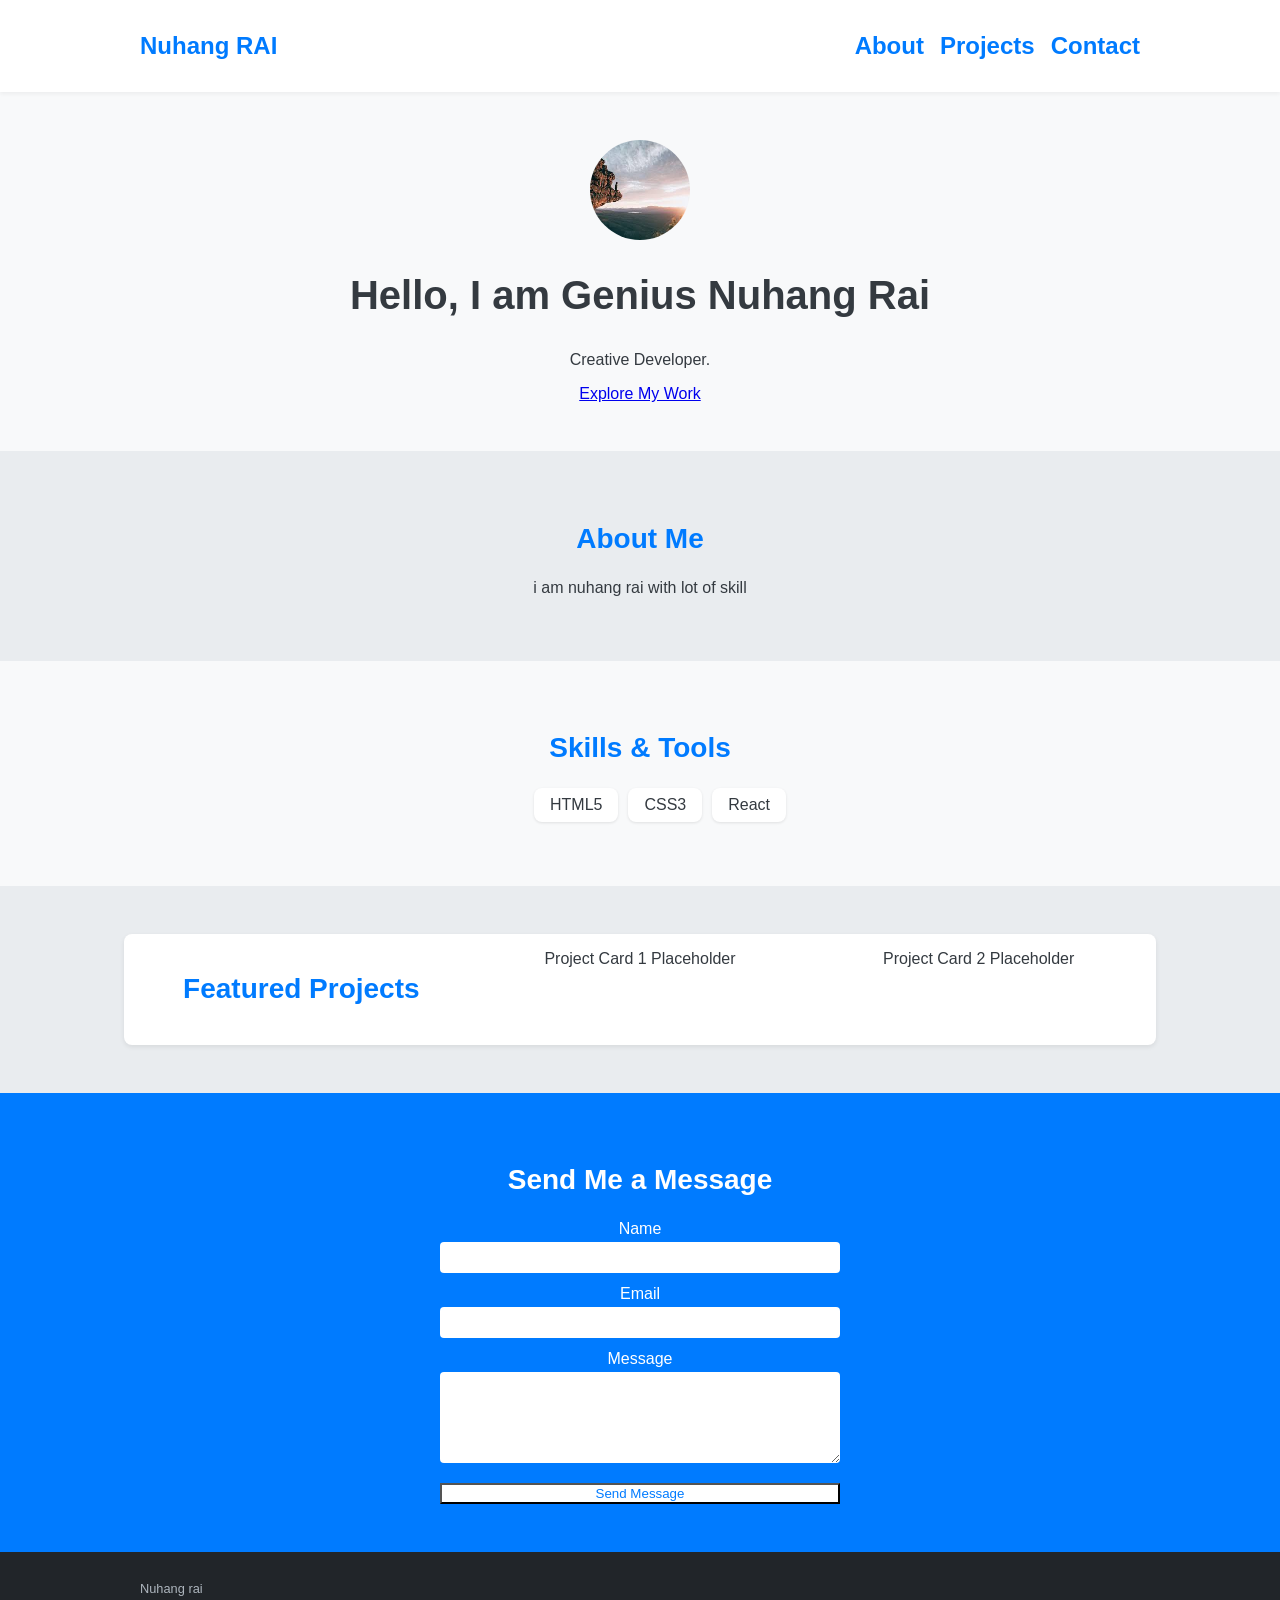
<file: portfolio-nuhang/index.html>
<!DOCTYPE html>
<html lang="en">
<head>
    <meta charset="UTF-8">
    <meta name="viewport" content="width=device-width, initial-scale=1.0">
    <title>Portfolio Structure</title>
    <link rel="stylesheet" type="text/css" href="css/style.css">
</head>
<body>

    <!-- Header Section and Navigation -->
    <header>
        <div class="container">
            <nav>
                <a href="#">Nuhang RAI</a>
                <ul>
                    <li><a href="#about">About</a></li>
                    <li><a href="#projects">Projects</a></li>
                    <li><a href="#contact">Contact</a></li>
                </ul>
            </nav>
        </div>
    </header>

    <!-- Main Content Area -->
    <main>
        
        <!-- Hero/Introduction Section -->
        <section id="hero">
            <div class="container">
                <img src="[data-uri]" alt="Profile Picture Placeholder">
                <h1>Hello, I am Genius Nuhang Rai</h1>
                <p>Creative Developer.</p>
                <a href="#projects">Explore My Work</a>
            </div>
        </section>

        <!-- About Section -->
        <section id="about">
            <div class="container">
                <h2>About Me</h2>
                <p>i am nuhang rai with lot of skill</p>
            </div>
        </section>

        <!-- Skills Section -->
        <section id="skills">
            <div class="container">
                <h2>Skills & Tools</h2>
                <ul>
                    <li>HTML5</li>
                    <li>CSS3</li>
                    <li>React</li>
                </ul>
            </div>
        </section>

        <!-- Projects Section -->
        <section id="projects">
            <div class="container">
                <h2>Featured Projects</h2>
                <div>Project Card 1 Placeholder</div>
                <div>Project Card 2 Placeholder</div>
            </div>
        </section>

        <!-- Contact Section with Form -->
        <section id="contact">
            <div class="container">
                <h2>Send Me a Message</h2>
                <form action="#" method="POST">
                    <label for="name">Name</label>
                    <input type="text" id="name" name="name" required>

                    <label for="email">Email</label>
                    <input type="email" id="email" name="email" required>

                    <label for="message">Message</label>
                    <textarea id="message" name="message" rows="5" required></textarea>

                    <button type="submit">Send Message</button>
                </form>
            </div>
        </section>

    </main>

    <!-- Footer -->
    <footer>
        <div class="container">
            <p>Nuhang rai</p>
        </div>
    </footer>

</body>
</html>
</file>
<file: portfolio-nuhang/css/style.css>
:root {
    --primary-color: #007bff;
    --background-color: #f8f9fa;
    --text-color: #343a40;
    --card-bg: #ffffff;
    --border-radius: 8px;
}

body {
    font-family: sans-serif;
    background-color: var(--background-color);
    color: var(--text-color);
    margin: 0;
    scroll-behavior: smooth;
}

.container {
    max-width: 1000px;
    margin: 0 auto;
    padding: 0 1rem;
}

/* Header and Navigation */
header {
    position: sticky;
    top: 0;
    background-color: var(--card-bg);
    box-shadow: 0 2px 4px rgba(0, 0, 0, 0.05);
}

nav {
    display: flex;
    justify-content: space-between;
    align-items: center;
    padding: 1rem 0;
}

nav a:first-child {
    font-size: 1.5rem;
    font-weight: 700;
    color: var(--primary-color);
    text-decoration: none;
}

nav ul {
    list-style: none;
    display: flex;
}

nav ul li a {
    text-decoration: none;
    color: #6c757d;
    margin-left: 1rem;
}

/* Sections and Titles */
section {
    padding: 3rem 0;
    text-align: center;
}

section:nth-of-type(even) {
    background-color: #e9ecef;
}

h1 { font-size: 2.5rem; }
h2 {
    font-size: 1.75rem;
    margin-bottom: 1.5rem;
    color: var(--primary-color);
}

/* Hero Section */
#hero img {
    width: 100px;
    height: 100px;
    border-radius: 50%;
    margin-bottom: 1rem;
    background-color: #ccc;
    display: block;
    margin: 0 auto 1rem;
}

/* Buttons */
.primary-btn {
    background-color: var(--primary-color);
    color: white;
    padding: 0.5rem 1.5rem;
    border-radius: 999px;
    text-decoration: none;
    display: inline-block;
    border: none;
    cursor: pointer;
}

/* Skills List */
#skills ul {
    list-style: none;
    display: flex;
    justify-content: center;
    gap: 10px;
}

#skills ul li {
    background-color: var(--card-bg);
    padding: 0.5rem 1rem;
    border-radius: var(--border-radius);
    box-shadow: 0 1px 3px rgba(0, 0, 0, 0.1);
}

/* Projects Grid (Basic) */
#projects .container {
    display: grid;
    grid-template-columns: repeat(auto-fit, minmax(250px, 1fr));
    gap: 1rem;
}

#projects > div:not(h2) {
    background-color: var(--card-bg);
    padding: 1rem;
    border-radius: var(--border-radius);
    box-shadow: 0 2px 5px rgba(0, 0, 0, 0.08);
}

/* Contact Form */
#contact {
    background-color: var(--primary-color);
    color: white;
}

#contact h2 { color: white; }
#contact form { max-width: 400px; margin: 0 auto; }
#contact label { display: block; margin-top: 0.75rem; }
#contact input, #contact textarea {
    width: 100%;
    padding: 0.5rem;
    margin-top: 0.25rem;
    border-radius: 4px;
    border: none;
    box-sizing: border-box;
}
#contact button {
    margin-top: 1rem;
    background-color: white;
    color: var(--primary-color);
    width: 100%;
}

/* Footer */
footer {
    background-color: #212529;
    color: #adb5bd;
    padding: 1rem 0;
    font-size: 0.8rem;
}

/* Media Query (for mobile responsiveness) */
@media (max-width: 600px) {
    nav { flex-direction: column; }
    nav ul { margin-top: 10px; }
    h1 { font-size: 2rem; }
}
</file>
